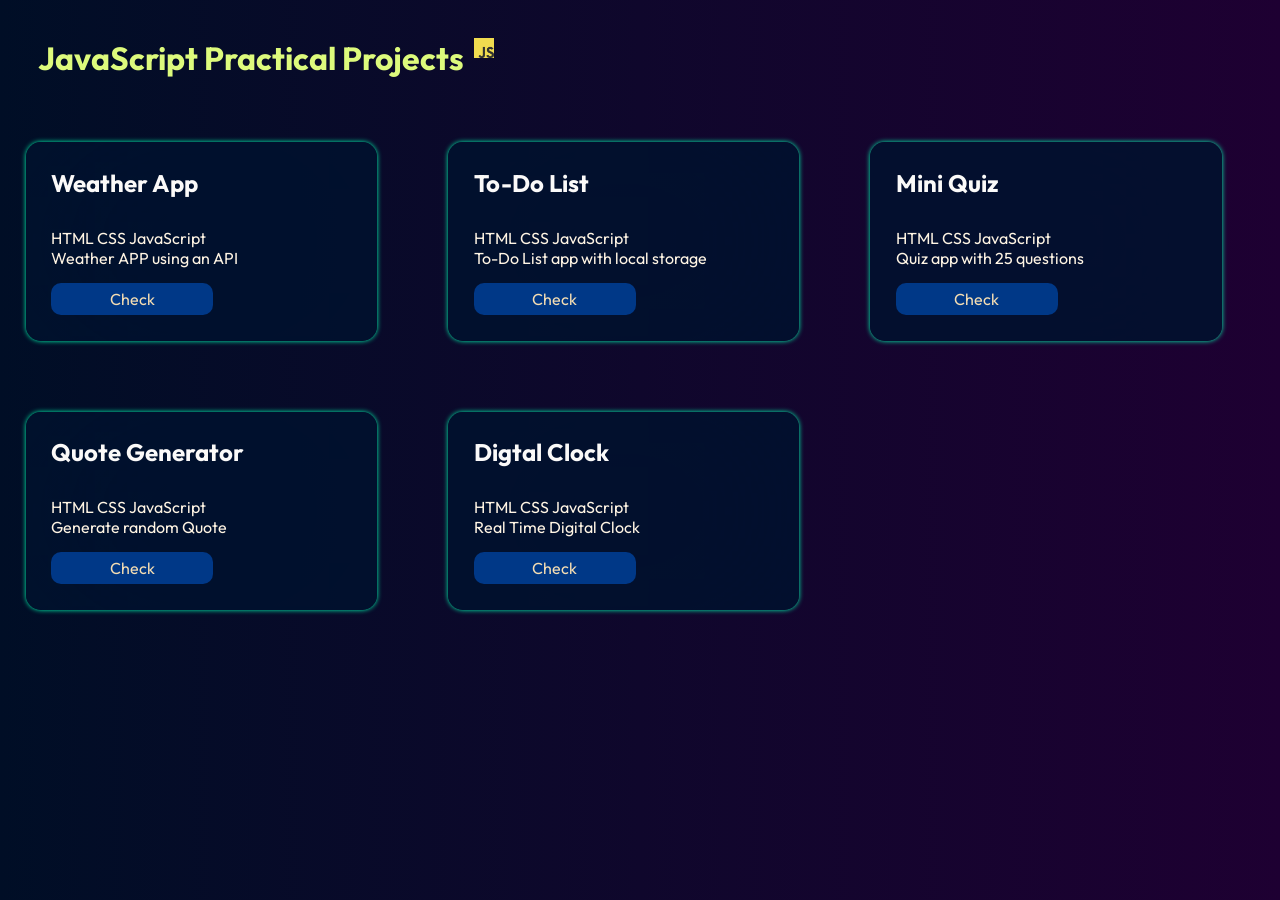
<file: index.htm>
<!DOCTYPE html>
<html lang="en">
<head>
    <meta charset="UTF-8">
    <meta name="viewport" content="width=device-width, initial-scale=1.0">
    <title>JavaScript Mini Projects</title>

    <link rel="stylesheet" href="./src/style.css">

</head>
<body>
    <div class="container">
        <h1>JavaScript Practical Projects</h1>
            <div class="project-content">
                <!--New Project here 🔽-->
                <div class="card">
                    <h2 id="project-name">Weather App</h2>
                    <p>HTML CSS JavaScript<br>
                        Weather APP using an API
                    </p>
                    <a href="./weather-app/index.html">Check</a>
                </div>

                <div class="card">
                    <h2 id="project-name">To-Do List</h2>
                    <p>HTML CSS JavaScript<br>
                        To-Do List app with local storage
                    </p>
                    <a href="./To-Do-List/index.htm">Check</a>
                </div>

                <div class="card">
                    <h2 id="project-name">Mini Quiz</h2>
                    <p>HTML CSS JavaScript <br>
                        Quiz app with 25 questions
                    </p>
                    <a href="./Quiz-app/index.htm">Check</a>
                </div>

                <div class="card">
                    <h2 id="project-name">Quote Generator</h2>
                    <p>HTML CSS JavaScript <br>
                        Generate random Quote
                    </p>
                    <a href="./Quote-generator/index.htm">Check</a>
                </div>

                <div class="card">
                    <h2 id="project-name">Digtal Clock</h2>
                    <p>HTML CSS JavaScript <br>
                        Real Time Digital Clock
                    </p>
                    <a href="./Digital-clock/index.htm">Check</a>
                </div>

            </div>
    </div>
</body>
</html>
</file>
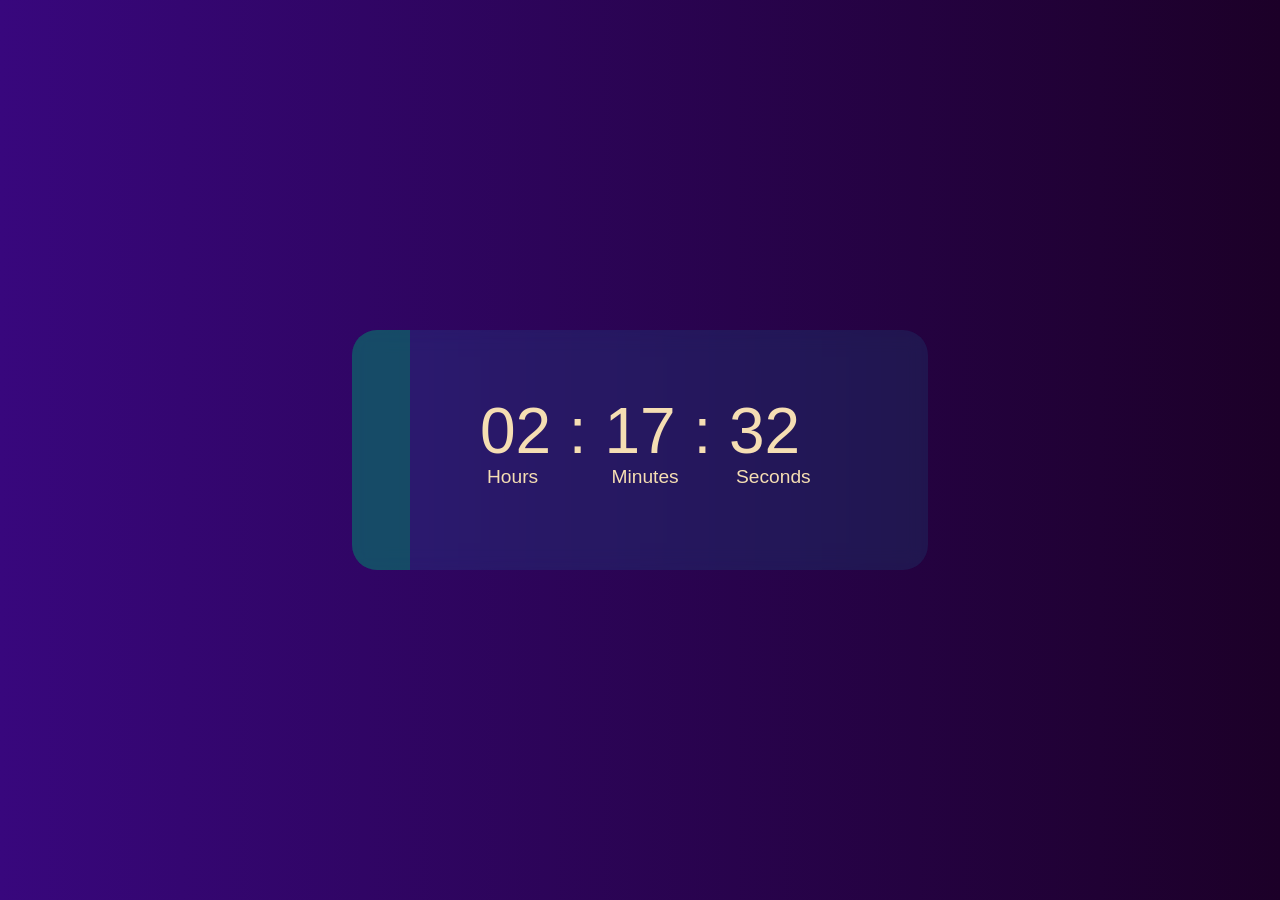
<file: Digital-clock/index.htm>
<!DOCTYPE html>
<html lang="en">
<head>
    <meta charset="UTF-8">
    <meta name="viewport" content="width=device-width, initial-scale=1.0">
    <title>Digital Clock</title>

    <link rel="stylesheet" href="./css/style.css">

</head>
<body>
    <div class="container">
        <div class="clock">
            <span id="hrs">00</span>
            <span>:</span>
            <span id="mins">00</span>
            <span>:</span>
            <span id="sec">00</span>
        </div>
    </div>

    <script src="./script/clock.js"></script>

</body>
</html>
</file>
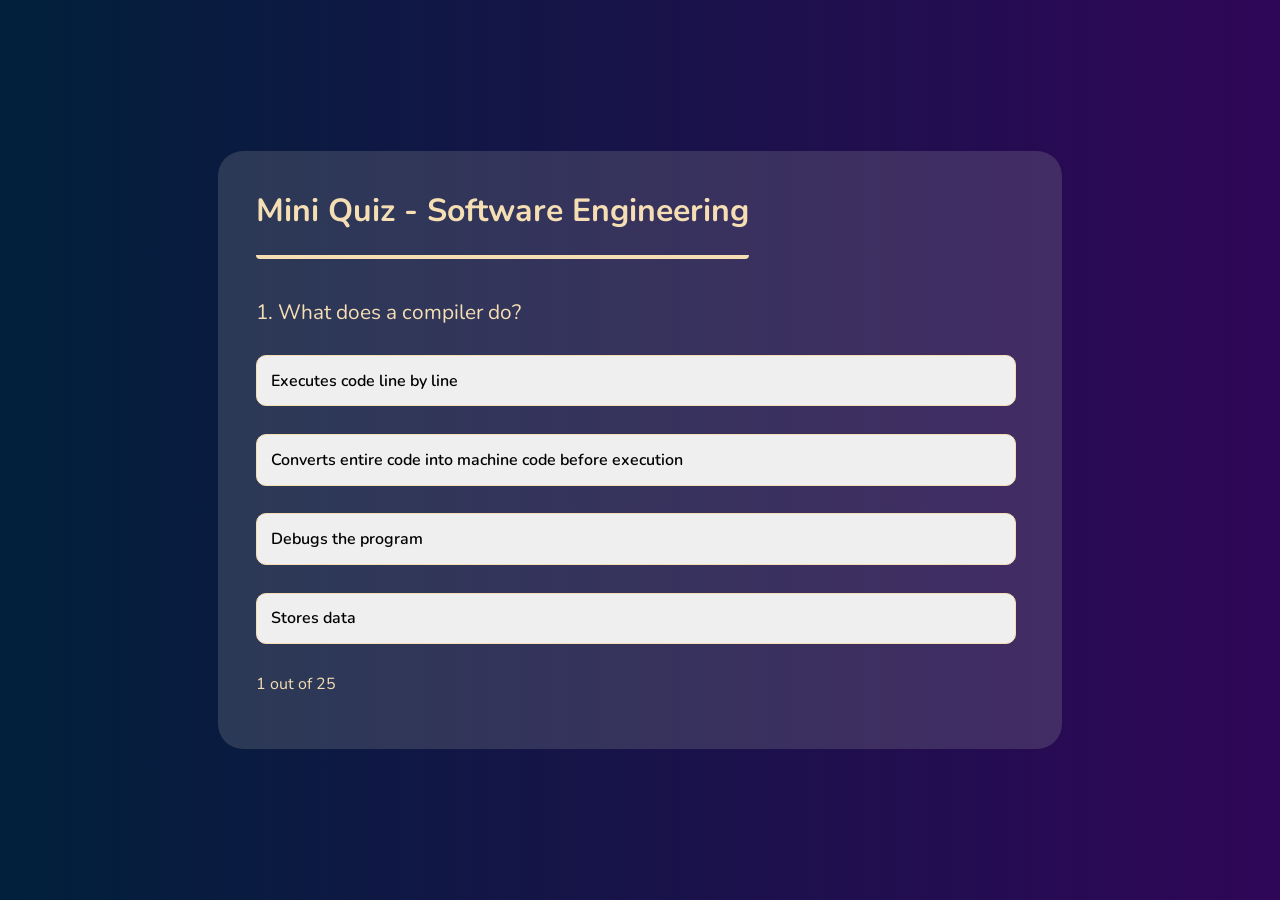
<file: Quiz-app/index.htm>
<!DOCTYPE html>
<html lang="en">
<head>
    <meta charset="UTF-8">
    <meta name="viewport" content="width=device-width, initial-scale=1.0">
    <title>Quiz APP</title>

    <link rel="stylesheet" href="./css/style.css">

</head>
<body>
    <div class="container">
        <div class="quiz">
            <h2>Mini Quiz - Software Engineering</h2>
            <p id="question">What is CSS stands for</p>
                <div id="answers">
                    <button> Answer 1 </button>
                    <button> Answer 2 </button>
                    <button> Answer 3 </button>
                    <button> Answer 4 </button>
                </div>
            <p id="question-number">1 Question of 25</p>
            <button id="next-btn">Next</button>
        </div>
    </div>

    <script src="./src/script.js"></script>

</body>
</html>
</file>
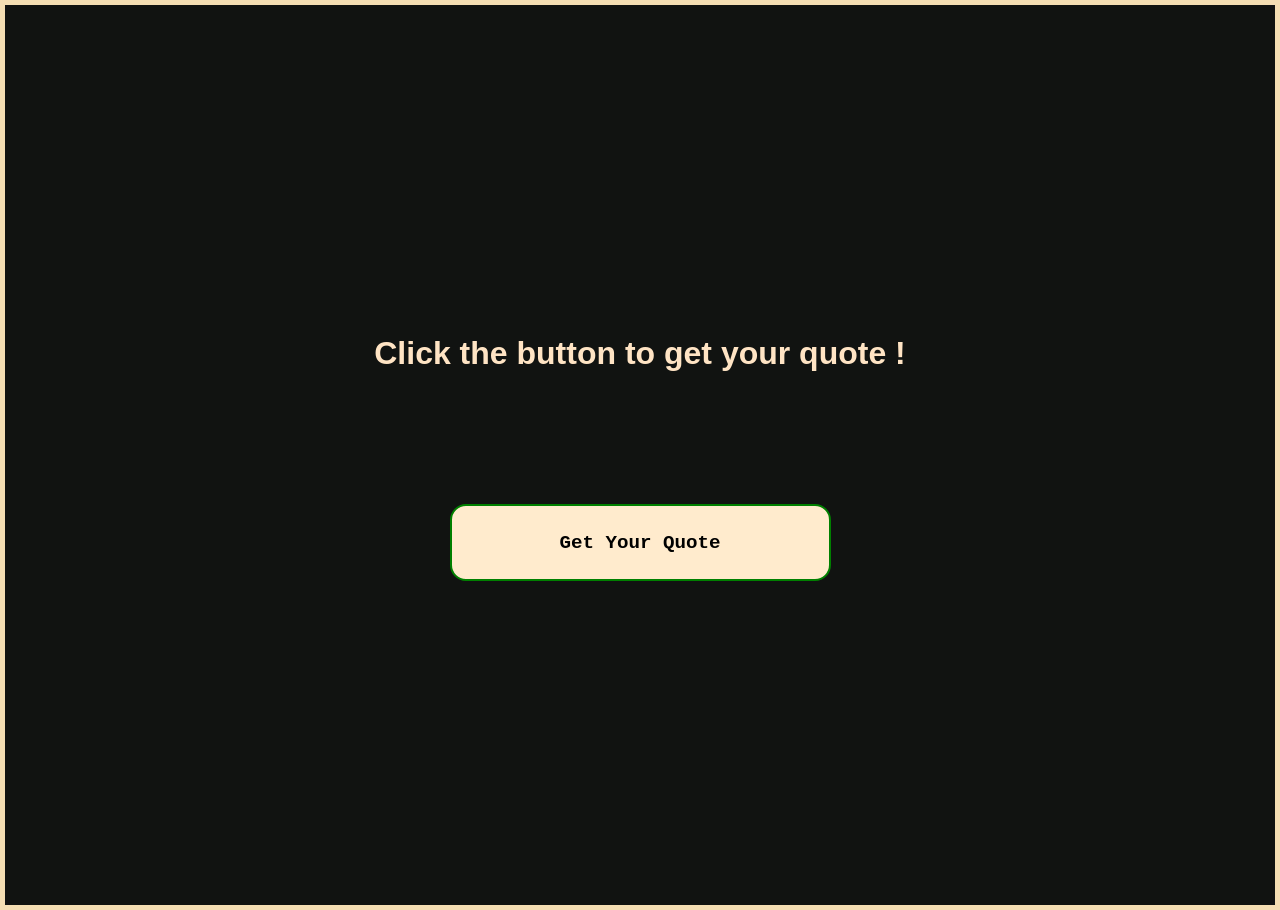
<file: Quote-generator/index.htm>
<!DOCTYPE html>
<html lang="en">
<head>
    <meta charset="UTF-8">
    <meta name="viewport" content="width=device-width, initial-scale=1.0">
    <title>Quote Generator</title>

    <link rel="stylesheet" href="./css/index.css">

</head>

<body>
    <div>
        <h1 id="quote">Click the button to get your quote !</h1>
        <button id="btn-gen">Get Your Quote</button>
    </div>

    <script src="./js/script.js"></script>
</body>

</html>
</file>
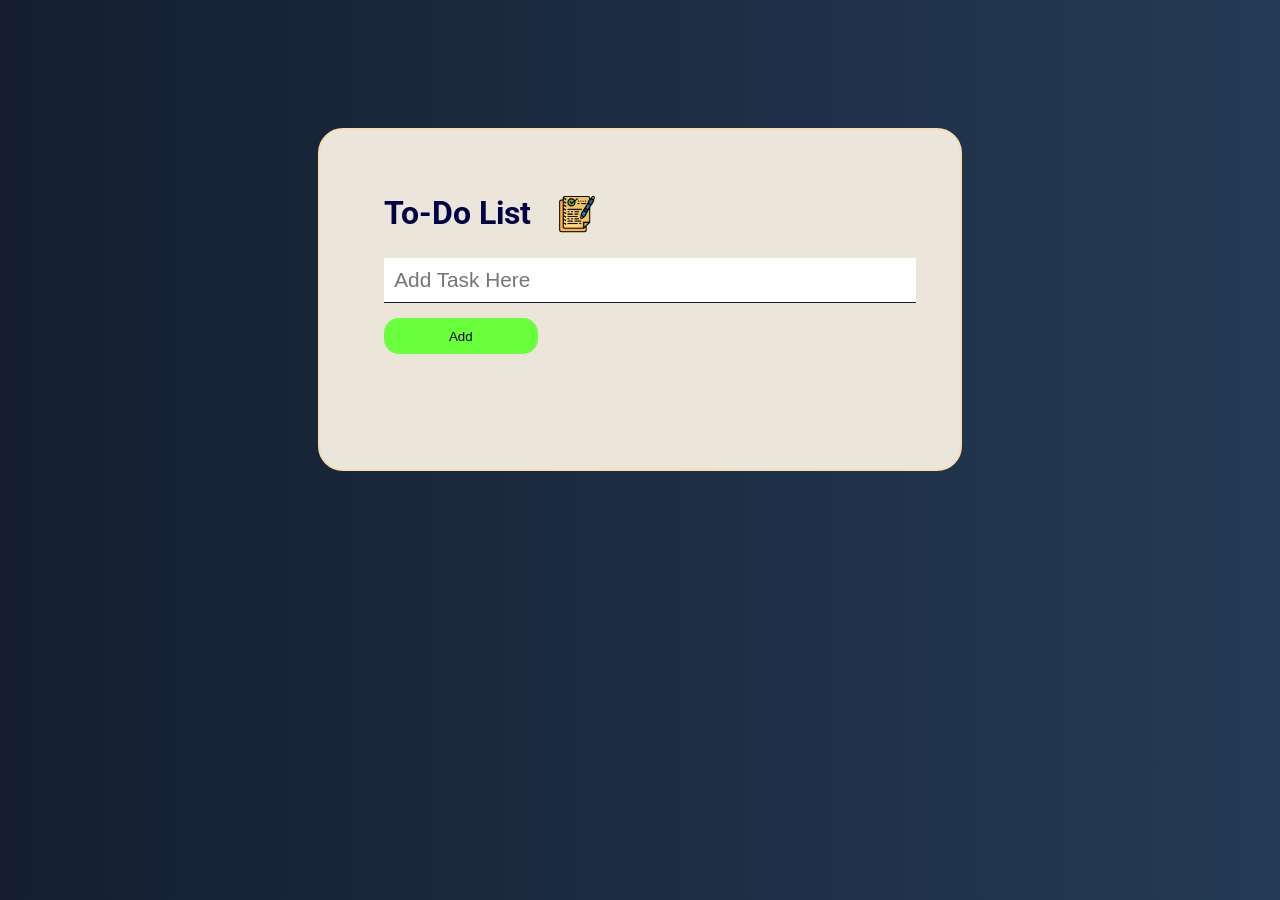
<file: To-Do-List/index.htm>
<!DOCTYPE html>
<html lang="en">
<head>
    <meta charset="UTF-8">
    <meta name="viewport" content="width=device-width, initial-scale=1.0">
    <title>To-Do List</title>
    <link rel="stylesheet" href="./css/style.css">

</head>
<body>
    <div class="container">
        <div class="todoApp">
                <h2>To-Do List <img id="list-image" src="./src/listImage.png" alt="List-Image"></h2>
                    <div class="taskAdd">
                        <input type="text" placeholder="Add Task Here" id="task">
                        <button id="addBtn">Add</button>
                    </div>
                        <ul id="list">
                            <!-- <li class="checked">Create project</li>
                            <li>Create project</li>
                            <li>Create project</li> -->
                        </ul>
        </div>
    </div>


<script src="./script/todoList.js"></script>
</body>
</html>
</file>
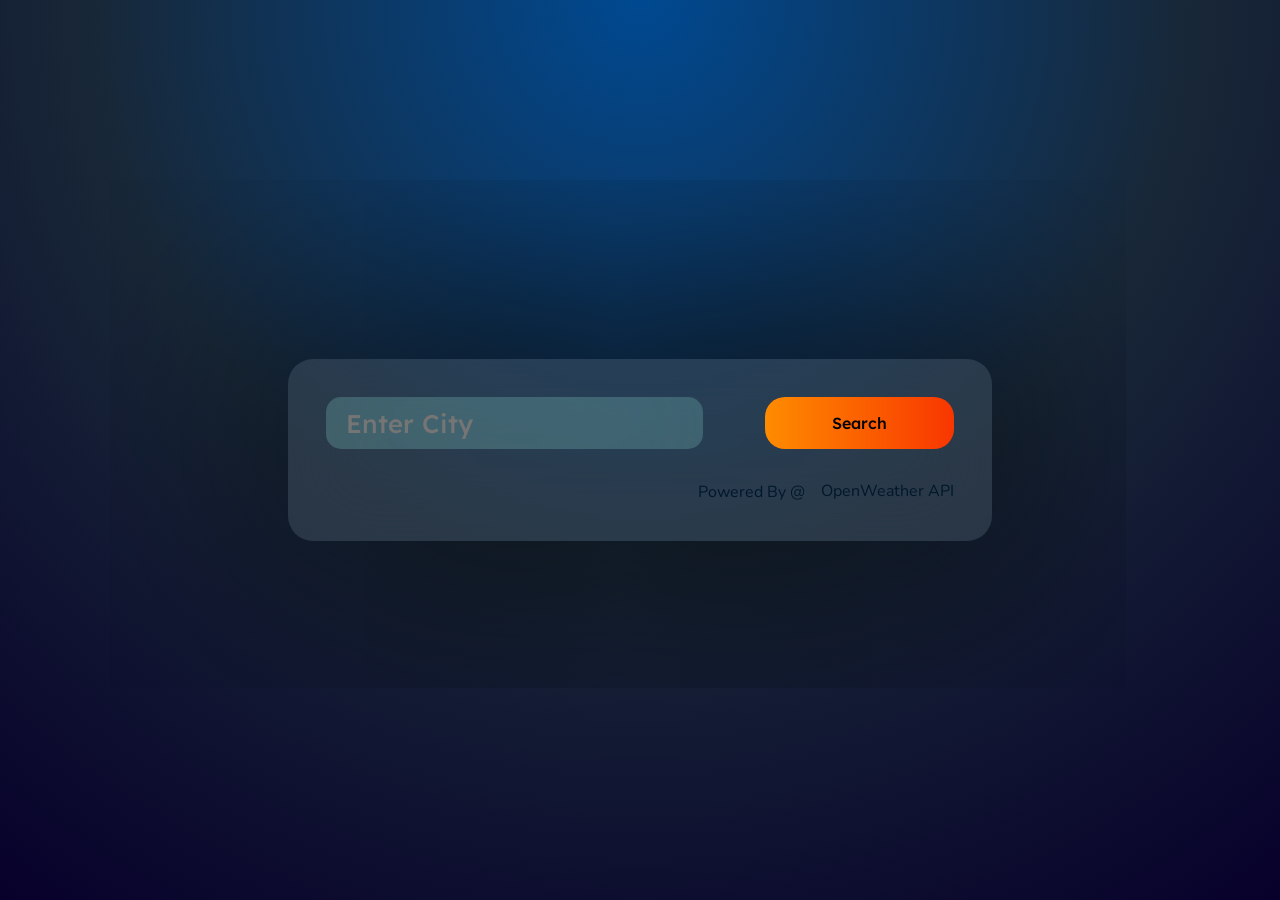
<file: weather-app/index.html>
<!DOCTYPE html>
<html lang="en">
<head>
    <meta charset="UTF-8">
    <meta name="viewport" content="width=device-width, initial-scale=1.0">
    <title>Weather App | By DevHesh</title>
    
    <link rel="icon" type="image/png" href="./src/favicon.png">
    <link rel="stylesheet" href="./css/style.css">
</head>
<body>
    <div class="weatherApp">
        <div class="search-city">
            <input 
                type="text"
                placeholder="Enter City"
                required id="inputCity">
            <button id="search-button">Search</button>
        </div>
        <div class="details">
            <img src="./src/clear.png" alt="condition" id="condition">
            <p id="city">New York</p>
            <p id="country">Country</p>

            <div class="other-details">
                <div class="extra-details">
                    <img src="./src/tempreature.png" alt="temp">
                    <p id="temp-value">27 ℃<p>
                    <p class="detail-name">Tempreature</p>
                </div>
                <div class="extra-details">
                    <img src="./src/humidity.png" alt="humid">
                    <p id="humid-value">97 %</p>
                    <p class="detail-name">Humidity</p>
                </div>
                <div class="extra-details">
                    <img src="./src/wind.png" alt="wind">
                    <p id="wind-value">12 km/h</p>
                    <p class="detail-name">Wind</p>
                </div>
            </div>
        </div>

        <p id="apiProvider">Powered By @ &nbsp;&nbsp;&nbsp;<a href="https://openweathermap.org" target="_blank">OpenWeather API</a></p>
    </div>
    <script src="./script/weatherApp.js"></script>
</body>
</html>
</file>
<file: src/style.css>
@import url('https://fonts.googleapis.com/css2?family=Nunito:ital,wght@0,200..1000;1,200..1000&family=Outfit:wght@100..900&family=Tagesschrift&display=swap');

*{
    padding: 0;
    margin: 0;
    font-family: "Outfit", sans-serif;
    color: rgb(255, 245, 228);
}
body{
    background: linear-gradient(to right,#000e26, #1e0032);
}
.container{
    width: 100%;
    height: auto;
    display:flex;
    flex-direction:column;
}
.container h1{
    position: relative;
    color: rgb(221, 250, 124);
    padding: 3%;
    border-radius: 5px;
}
.container h1::after{
    content:'';
    position: absolute;
    background-image: url('./js-logo.png');
    background-position: center;
    background-size: cover;
    width: 20px;
    height: 20px;
    margin-left: 10px;
}
.card{
    background-color:rgba(1, 18, 47, 0.848);
    display: flex;
    flex-direction: column;
    backdrop-filter: blur(100px);
    border-radius: 15px;
    width: 300px;
    margin: 2%;
    padding: 2%;
    box-shadow: 0px 0px 5px rgb(0, 255, 179);
}
.card h2{
    padding-bottom: 10%;
    color: rgb(251, 250, 249);
}
.card p{
    padding-bottom: 5%;
}
.card a{
    border-radius: 10px;
    text-align: center;
    color: wheat;
    width: 50%;
    text-decoration: none;
    background-color: rgb(0, 56, 135);
    padding: 2%;
    transition: 0.3s;
}
.project-content{
    justify-content: left;
    display: flex;
    flex-wrap: wrap;
    gap: 20px;
    width: 100%;
}
.card a:hover{
    background-color: rgb(0, 106, 255);
}

@media screen and (max-width:430px) {
    .container h1{
        padding: 5%;
        font-size: 1.6rem;
    }
    .card h2{
        font-size:1.5rem;
    }
}
</file>
<file: Digital-clock/css/style.css>
*{
    padding: 0;
    margin: 0;
    color: wheat;
    font-family:'Gill Sans', 'Gill Sans MT', Calibri, 'Trebuchet MS', sans-serif;
    font-size: 2rem;
}
body{
    background: linear-gradient(to left,#1c0028, #38077d );
}
.container{
    height: 100vh;
    display: flex;
    justify-content: center;
    align-items: center;
}
.clock{
    position: relative;
    border-radius: 25px;
    background-color:rgba(3, 245, 245, 0.083);
    backdrop-filter: blur(10px);
    padding: 5% 10% 8% 10%;
}
.clock::before{
    content: '';
    width: 10%;
    height: 100%;
    background-color: rgba(0, 128, 94, 0.484);
    border-radius: 25px 0px 0px 25px;
    position: absolute;
    top: 0%;
    left: 0%;
}
.clock span{
    /* border:2px solid wheat; */
    margin-bottom: 50px;
    position: relative;
}
#hrs::before{
    font-size: .6rem;
    content: 'Hours';
    position: absolute;
    bottom: -30%;
    left: 10%;
}
#mins::before{
    font-size: .6rem;
    content: 'Minutes';
    position: absolute;
    bottom: -30%;
    left: 10%;
}
#sec::before{
    font-size: .6rem;
    content: 'Seconds';
    position: absolute;
    bottom: -30%;
    left: 10%;
}
@media screen and (max-width: 635px) {
    *{
        font-size: 1.5rem;
    }
}
</file>
<file: Quiz-app/css/style.css>
@import url('https://fonts.googleapis.com/css2?family=Nunito:ital,wght@0,200..1000;1,200..1000&family=Tagesschrift&display=swap');

*{
    padding: 0;
    margin: 0;
    font-family: "Nunito", sans-serif;
    color: wheat;
}
body{
    background: linear-gradient(to right, rgb(1, 32, 59),rgb(47, 6, 88));
}
.container{
    width: 100%;
    height: 100vh;
    display: flex;
    justify-content: center;
    align-items: center;
}
.quiz{
    background-color: rgba(158, 158, 158, 0.228);
    backdrop-filter: blu(45px);
    border-radius: 25px;
    display: flex;
    flex-direction: column;
    justify-content: center;
    align-items:flex-start;
    width: 60%;
    height: auto;
    padding: 3%;
}
.quiz h2{
    font-size: 2rem;
    padding-bottom: 3%;
    border-bottom: 4px solid wheat;
    border-radius: 4px;
    width: fit-content;
}
#question{
    font-size: 1.3rem;
    padding: 5% 0% 2% 0%;
}
#answers{
    width: 90%;
}
#question-number{
    font-size: 1rem;
    padding: 2% 0% 2% 0%;
}
#answers{
    display: flex;
    flex-direction: column;
}
#answers button{
    width: 110%;
    text-align: left;
    color: black;
    border: 1px solid wheat;
    border-radius: 10px;
    font-size: 1rem;
    font-weight: 600;
    padding: 2%;
    margin: 2% 2% 2% 0%;
    transition: .2s;
}
#next-btn{
    background-color: rgb(42, 42, 162);
    width: 20%;
    padding: 2%;
    color: black;
    border: 2px solid rgb(42, 42, 162);
    border-radius: 10px;
    font-size: 1rem;
    font-weight: 700;
    transition: .4s;
}
#answers button:hover:not([disabled]){
    color: wheat;
    border-color: rgb(51, 50, 50);
    background-color: rgb(51, 50, 50);
}

#answers button:disabled{
    cursor: no-drop;
}

#next-btn:hover{
    color: wheat;
    border-color: rgb(65, 65, 255);
    background-color: rgb(65, 65, 255);
}
.correct{
    background-color: chartreuse;
}
.incorrect{
    background-color: tomato;
}

@media screen and (max-width:530px) {
    .quiz{
        width: 80%;
    }
    .quiz h2{
        font-size: 1.1rem;
    }
    #question{
        font-size: 1rem;
    }
    .answers button{
        font-size: .5rem;
    }
    #question-number{
        font-size: .8rem;
    }
    #next-btn{
        font-size: .7rem;
    }
}
@media screen and (max-width:400px) {
    .quiz{
        width: 80%;
    }
    .quiz h2{
        font-size: 1rem;
    }
    #question{
        font-size: 1rem;
    }
    .answers button{
        font-size: 1px;
    }
    #question-number{
        font-size: .8rem;
    }
    #next-btn{
        width: 50%;
        font-size: .8rem;
    }
}
</file>
<file: Quote-generator/css/index.css>
*{
    margin: 0;
    padding: 0;
}
body{
    height: 100vh;
    background-color: rgb(17, 19, 17);
}
div{
    border: 5px solid wheat;
    border-radius: 10cpx;
    display: flex;
    flex-direction: column;
    align-items: center;
    justify-content: center;
    height: 100vh;
}
h1{
    font-family: 'Franklin Gothic Medium', 'Arial Narrow', Arial, sans-serif;
    margin-bottom: 10%;
    color: bisque;
    text-align:center ;
    line-height: 3rem;
    margin: 0% 10% 10% 10%;
}
button{
    border: 2px solid green;
    background-color: blanchedalmond;
    width: 30%;
    font-size: 1.2rem;
    font-family: 'Courier New', Courier, monospace;
    font-weight: 700;
    padding: 2%;
    border-radius: 1rem;
}
button:hover{
    box-shadow: 0px 2px 50px greenyellow;
}
</file>
<file: To-Do-List/css/style.css>
@import url('https://fonts.googleapis.com/css2?family=Roboto:ital,wght@0,100..900;1,100..900&display=swap');

*{
    margin: 0px;
    padding: 0px;
    font-family: 'Courier New', Courier, monospace;
}
body{
    height: 100vh;
    background: linear-gradient(to right, #141E30, #243B55);
}
.container{
    display: flex;
    justify-content: center;
    width: 100%;
    height: 100vh;
}
.todoApp{
    border: 2px solid wheat;
    border-radius: 25px;
    background-color: rgb(235, 229, 218);
    height: fit-content;
    width: 40%;
    padding: 5%;
    margin-top: 10%;
}
.todoApp h2{
    color: rgb(0, 1, 71);
    font-family: "Roboto", sans-serif;
    font-size: 2rem;
}
#list-image{
    position: absolute;
    margin-left: 2%;
    width: 40px;
}
.taskAdd{
    margin-top: 5%;
    /* border: 1px solid black; */
    height: fit-content;
    display: flex;
    flex-direction: column;
    justify-content: space-between;
    width: 100%;
}
.taskAdd input{
    font-size: 1.3rem;
    font-family:'Segoe UI', Tahoma, Geneva, Verdana, sans-serif;
    font-weight: 500;
    padding: 2%;
    width: 100%;
    border: none;
    border-bottom: 1px solid #141E30;
}
.taskAdd input:focus{
    outline: none;
}
.taskAdd button{
    font-family: 'Segoe UI', Tahoma, Geneva, Verdana, sans-serif;
    font-weight: 500;
    width: 30%;
    margin-top: 3%;
    padding: 2%;
    border: none;
    border-radius: 15px;
    background-color: rgb(106, 255, 60);
}
#list{
    margin-top: 10%;
}
#list li{
    width: 80%;
    position: relative;
    margin-top: 2%;
    margin-left: 8%;
    padding-left: 3%;
    list-style: none;
    font-size: 1.3rem;
    font-family:"Roboto", sans-serif;
    cursor: pointer;
}
#list li span{
    position: absolute;
    right: 0;
    top: 0;
    left: 110%;
    width: 25px;
    height: 100%;
    background-image: url('../src/cross.png');
    background-position: center;
    background-size: cover;
}
#list li::before{
    content: '';
    display: inline-block;
    width: 25px;
    height: 25px;
    border-radius: 50%;
    margin-right: 10px;
    position: absolute;
    top:0;
    left: -10%;
}
.checked::before{
    background-image: url('../src/Tick.png');
    background-position: center;
    background-size: cover;
}
.checked{
    text-decoration: line-through;
    color: rgb(85, 85, 85);
}

@media screen and (max-width: 1270px) {
    .todoApp{
        width: 60%;
    }
}

@media screen and (max-width: 800px) {
    .todoApp{
        width: 70%;
    }
}
@media screen and (max-width: 580px) {
    .todoApp{
        margin-top: 40%;
    }
    .todoApp h2{
        font-size: 1.6rem;
    }
    #list-image{
        width: 30px;
    }
    #task{
        font-size: 1rem;
    }
    #list li{
        font-size: 1rem;
        padding-left: 0px;
    }
    #list li::before{
        width: 20px;
        height: 20px;
    }
    #list li span{
        width: 20px;
    }
}
@media screen and (max-width: 460px){
    .todoApp{
        width: 80%;
    }
    .todoApp h2{
        font-size: 1.3rem;
    }
    #list-image{
        width: 20px;
    }
    #task{
        font-size: .7rem;
    }
    #list li{
        font-size: .7rem;
        padding-left: 0px;
    }
    #list li::before{
        width: 15px;
        height: 15px;
    }
    #list li span{
        width: 15px;
    }
    .taskAdd button{
        font-size: .7rem;
    }
}
</file>
<file: weather-app/css/style.css>
@import url('https://fonts.googleapis.com/css2?family=Nunito:ital,wght@0,200..1000;1,200..1000&display=swap');
@import url('https://fonts.googleapis.com/css2?family=Lexend:wght@100..900&display=swap');

* {
    margin: 0;
    padding: 0;
    box-sizing: border-box;
}
body {
    height: 100vh;
    background:radial-gradient(circle at top center , #004991, #182737, #07002b);
    display: flex;
    justify-content: center;
    align-items: center;
}
.weatherApp{
    border-radius: 25px;
    background-color: rgba(70, 83, 96, 0.423);
    backdrop-filter: blur(45px);
    -webkit-backdrop-filter: blur(45px);
    box-shadow: 5px 5px 800px black;
    width: 55%;
    height: fit-content;
    padding: 3%;
}
.search-city{
    display: flex;
    justify-content: space-between;
}
.search-city input{
    outline: none;
    border: none;
    background-color: rgba(158, 255, 239, 0.194);
    backdrop-filter: blur(60px);
    -webkit-backdrop-filter: blur(60px);
    border-radius: 15px;
    font-family: "Lexend", sans-serif;
    font-size: 1.6rem;
    font-weight: 500;
    color:rgb(255, 219, 152);
    padding: 10px;
    padding-left: 20px;
    width: 60%;
    transition: .4s ease-in-out;
}
.search-city input:hover{
    box-shadow: 2px 2px 50px rgba(4, 245, 193, 0.571);
}

#search-button{
    outline: none;
    border: none;
    background:linear-gradient(to right, #fe8c00, #f83600 );
    backdrop-filter: blur(60px);
    -webkit-backdrop-filter: blur(60px);
    border-radius: 20px;
    font-family: "Lexend", sans-serif;
    font-size: 1rem;
    font-weight: 500;
    color: rgb(0, 0, 0);
    padding: 10px;
    width: 30%;
    transition: .3s ease-in-out;
}

#search-button:hover{
    box-shadow: 2px 2px 20px #fe8c00 ;
    cursor: pointer;
}

.details{
    display: flex;
    flex-direction: column;
    align-items: center;
}

.details #condition{
    padding-top: 10%;
    max-width: 30%;
}

.details #city{
    color: #cf7f00;
    padding-top: 2%;
    font-size: 300%;
    font-family: "Nunito", sans-serif;
    font-weight: 700;
    transition: .5s;
}
.details #city:hover{
    text-shadow: 2px 2px 50px rgba(253, 154, 40, 0.732);
}
#country{
    font-family: "Lexend", sans-serif;
    font-size: 1rem;
    padding-bottom: 3%;
}
.other-details{
    flex: 1;
    width: 100%;
    height: fit-content;
    justify-content: center;
    display: flex;
    flex-wrap: wrap;
    gap: 8px;
    width: 100%;
}
.other-details div{
    border-radius: 10px;
    background-color: rgba(115, 117, 116, 0.051);
    backdrop-filter: blur(60px);
    -webkit-backdrop-filter: blur(60px);
    width: 30%;
    display: flex;
    align-items: center;
    flex-direction: column;
    padding: 2%;
    transition: .3s;
}
.other-details div:hover{
    box-shadow: 2px 2px 50px rgb(30, 89, 79);
}

.other-details img{
    width: 50px;
    margin-bottom: 10%;
}
.other-details p{
    font-size: 2rem;
    text-align: left;
}
.other-details div p{
    font-size: 1.3rem;
    font-family: "Nunito", sans-serif;
    font-weight: 700;
}
.other-details .detail-name{
    font-size: 1rem;
    font-weight: 700;
}
#apiProvider, #apiProvider a{
    text-align: right;
    padding-top: 5%;
    font-size: 1rem;
    font-family: "Nunito", sans-serif;
    color: #00182b;
    transition: .3s ease-in;
    text-decoration: none;
}
#apiProvider a:hover{
    color: rgb(240, 180, 67);
    text-shadow: 2px 2px 10px rgb(113, 255, 113);
}

.details{
    display: none;
}

@media screen and (max-width:770px) {
    .weatherApp{
        width: 60%;
    }
    .search-city input{
        font-size: 1.3rem;
    }
    .details #city{
        font-size: 1.8rem;
    }
}
@media screen and (max-width:700px){
    .search-city input{
        font-size: 1.1rem;
    }
    #search-button{
        font-size: .8rem;
    }
    .details #city{
        font-size: 1.6rem;
    }
    .other-details div p{
        font-size: 1.2rem;
    }
    .other-details .detail-name{
        font-size: .85rem;
    }
}
@media screen and (max-width:600px){
    
    .weatherApp{
        width: 65%;
    }
    .search-city input{
        font-size: 1rem;
    }
    
    .details #city{
        font-size: 1.6rem;
    }
    .other-details div p{
        font-size: 1.2rem;
    }
    .other-details .detail-name{
        font-size: .85rem;
    }
    .other-details img{
        width: 30px;
    }
    #apiProvider, #apiProvider a{
        font-size: .8rem;
    }
}
@media screen and (max-width:500px) {
    .weatherApp{
        width: 80%;
    }
}
@media screen and (max-width:400px) {
    .weatherApp{
        width: 85%;
    }
    .other-details div p{
        font-size: 1rem;
    }
}
@media screen and (max-width:350px) {
    .weatherApp{
        width: 90%;
    }
    #apiProvider, #apiProvider a{
        font-size: .6rem;
    }
}
@media screen and (max-width:330px) {
    .weatherApp{
        width: 99%;
    }
}
@media screen and (max-width:320px){
    .search-city input{
        font-size: .8rem;
    }
    
    .details #city{
        font-size: 1.4rem;
    }
    .other-details div p{
        font-size: 1rem;
    }
    .other-details .detail-name{
        font-size: .65rem;
    }
    .other-details img{
        width: 20px;
    }
}
</file>
